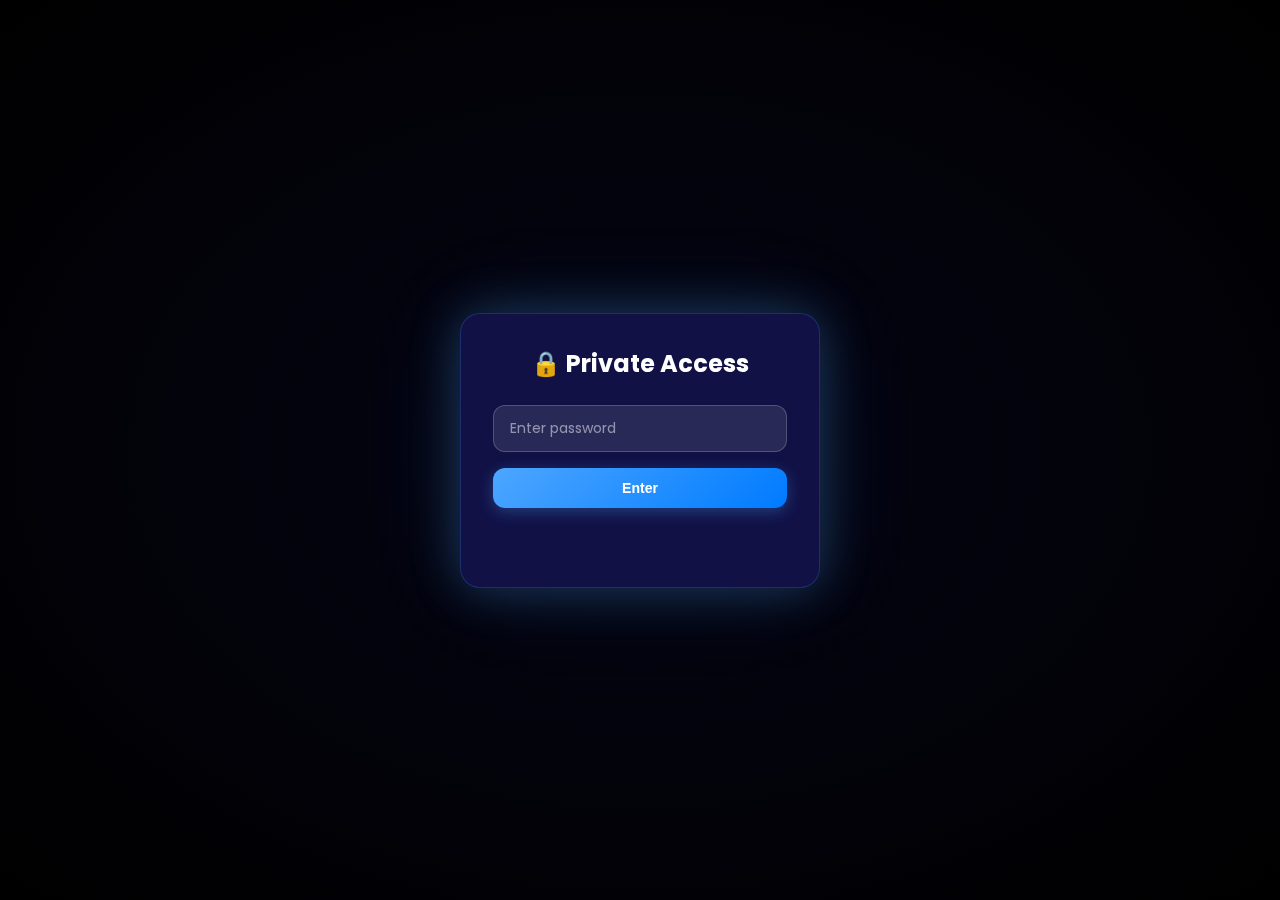
<file: index.html>
<!DOCTYPE html>
<html lang="en">

<head>
  <meta charset="UTF-8">
  <meta name="viewport" content="width=device-width, initial-scale=1, viewport-fit=cover" />
  <title>Knowledge Gate</title>
  <link href="https://fonts.googleapis.com/css2?family=Poppins:wght@300;500;700&display=swap" rel="stylesheet">
  <link rel="stylesheet" href="knowledge-gate.css">
</head>

<body>
  <div id="password-screen" aria-hidden="false">
    <div class="password-box">
      <h2>🔒 Private Access</h2>
      <input type="password" id="password-input" placeholder="Enter password" aria-label="Password"
        autocomplete="current-password" />
      <button id="password-submit" type="button">Enter</button>
      <p id="password-error" role="status" aria-live="polite"></p>
    </div>
  </div>

  <div id="loader-overlay" aria-hidden="false">
    <div class="loader">
      <div class="spinner" aria-hidden="true"></div>
      <div class="loader-text">Initializing Knowledge Gate…</div>
    </div>
  </div>

  <div id="app" aria-hidden="true">
    <!-- Stars & moon -->
    <div class="stars"></div>
    <div class="moon"></div>

    <!-- Toggle container -->
    <div id="toggle-container">
      <span id="mode-label">Anime</span>
      <label class="switch">
        <input type="checkbox" id="toggle-mode">
        <span class="slider round"></span>
      </label>
    </div>

    <!-- Chatbot container -->
    <div id="chatbot-container">
      <div id="chat-header">
        <h1>Knowledge Gate</h1>
        <div class="header-actions" aria-hidden="true">
          <small class="version">v1.0</small>
        </div>
      </div>

      <div id="chatbox">
        <div id="messages" role="log" aria-live="polite"></div>
        <div id="input-area">
          <input type="text" id="user-input" placeholder="Type your message..." aria-label="Message input">
          <button id="send-button" aria-label="Send message">Send</button>
        </div>
      </div>
    </div>
  </div>
  <script src="knowledge-gate.js"></script>
</body>

</html>
</file>
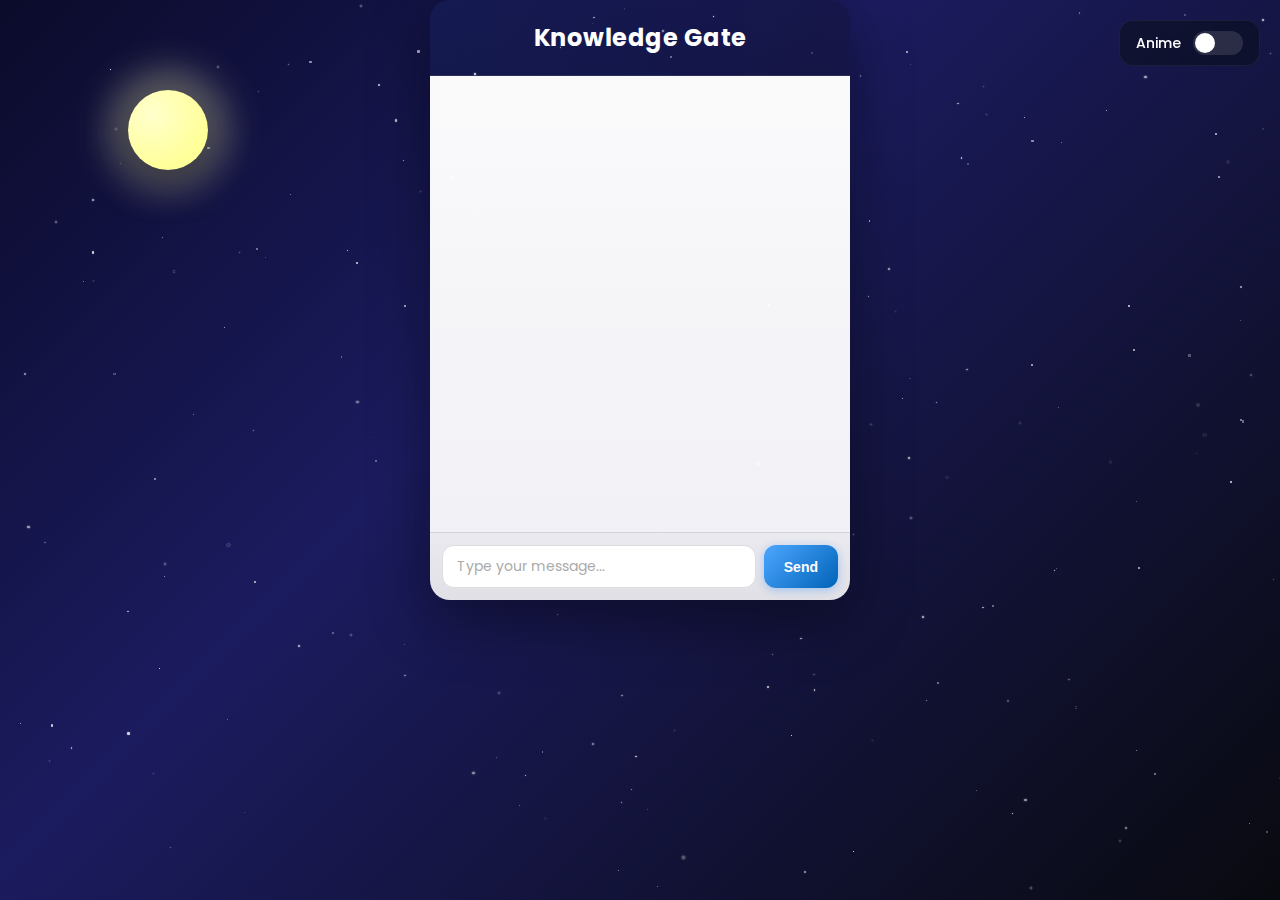
<file: knowledge-gate.html>
<!DOCTYPE html>
<html lang="en">

<head>
  <meta charset="UTF-8">
  <meta name="viewport" content="width=device-width, initial-scale=1.0">
  <title>Knowledge Gate</title>
  <link href="https://fonts.googleapis.com/css2?family=Poppins:wght@300;500;700&display=swap" rel="stylesheet">
  <link rel="stylesheet" href="knowledge-gate.css">
</head>

<body>
  <!-- Stars & moon -->
  <div class="stars"></div>
  <div class="moon"></div>

  <!-- Toggle container -->
  <div id="toggle-container">
    <span id="mode-label">Anime</span>
    <label class="switch">
      <input type="checkbox" id="toggle-mode">
      <span class="slider round"></span>
    </label>
  </div>

  <!-- Chatbot container -->
  <div id="chatbot-container">
    <div id="chat-header">
      <h1>Knowledge Gate</h1>
    </div>

    <div id="chatbox">
      <div id="messages"></div>
      <div id="input-area">
        <input type="text" id="user-input" placeholder="Type your message...">
        <button id="send-button">Send</button>
      </div>
    </div>
  </div>

  <script src="knowledge-gate.js"></script>
</body>

</html>
</file>
<file: knowledge-gate.css>
/**
 * ============================================================================
 * KNOWLEDGE GATE - Professional Chatbot Stylesheet
 * ============================================================================
 * Modern, responsive design with dual theme support (Anime/Movie modes)
 */

/* ============================================================================
   RESET & BASE STYLES
   ============================================================================ */
* {
  box-sizing: border-box;
}

html,
body {
  margin: 0;
  padding: 0;
  min-height: 100svh;
}

body {
  --bg-1: #0b0b2b;
  --bg-2: #1b1b5f;
  --accent: #4da6ff;
  --muted: #a8b0c4;
  font-family: 'Poppins', -apple-system, BlinkMacSystemFont, 'Segoe UI', sans-serif;
  overflow-x: hidden;
  overflow-y: auto;
  -webkit-overflow-scrolling: touch;
  background: linear-gradient(135deg, var(--bg-1) 0%, var(--bg-2) 40%, #090a0f 100%);
  color: #e6eef8;
  transition: background 0.3s ease, color 0.2s ease;
}

/* ============================================================================
   APP CONTAINER
   ============================================================================ */
#app[aria-hidden="true"] {
  display: none;
}

#app {
  min-height: 100svh;
  width: 100%;
  position: relative;
  overflow-x: hidden;
  overflow-y: visible;
  display: flex;
  justify-content: center;
  align-items: center;
  gap: 20px;
}

/* ============================================================================
   BACKGROUND EFFECTS
   ============================================================================ */
.stars {
  position: fixed;
  inset: 0;
  pointer-events: none;
  z-index: 0;
  opacity: 0.85;
  animation: twinkle 7s infinite alternate;
  pointer-events: none;
}

@keyframes twinkle {
  0% {
    opacity: 0.3;
  }

  100% {
    opacity: 1;
  }
}

.moon {
  position: fixed;
  top: 10%;
  left: 10%;
  width: 80px;
  height: 80px;
  border-radius: 50%;
  background: radial-gradient(circle at 30% 30%, #ffffcc, #ffff99 70%);
  box-shadow: 0 8px 40px rgba(0, 0, 0, 0.6), 0 0 40px 15px rgba(255, 255, 200, 0.45);
  pointer-events: none;
  z-index: 1;
  transition: all 0.3s ease;
}

body.movie-mode .moon {
  background: radial-gradient(circle at 30% 30%, #ffcccc, #aa0000 70%);
  box-shadow: 0 0 40px 15px rgba(255, 100, 100, 0.5);
}

/* ============================================================================
   TOGGLE SWITCH
   ============================================================================ */
#toggle-container {
  position: fixed;
  top: 20px;
  right: 20px;
  z-index: 100;
  background: rgba(10, 15, 30, 0.6);
  padding: 10px 16px;
  border-radius: 14px;
  display: flex;
  align-items: center;
  gap: 12px;
  color: white;
  font-weight: 500;
  font-size: 14px;
  backdrop-filter: blur(10px);
  border: 1px solid rgba(255, 255, 255, 0.06);
  transition: all 0.3s ease;
}

#toggle-container:hover {
  background: rgba(0, 0, 0, 0.8);
  border-color: rgba(255, 255, 255, 0.2);
}

.switch {
  position: relative;
  display: inline-block;
  width: 50px;
  height: 24px;
}

.switch input {
  opacity: 0;
  width: 0;
  height: 0;
}

.slider {
  position: absolute;
  cursor: pointer;
  top: 0;
  left: 0;
  right: 0;
  bottom: 0;
  background-color: rgba(255, 255, 255, 0.12);
  transition: 0.3s ease;
  border-radius: 24px;
}

.slider:before {
  position: absolute;
  content: "";
  height: 20px;
  width: 20px;
  left: 2px;
  bottom: 2px;
  background-color: white;
  transition: 0.3s ease;
  border-radius: 50%;
}

input:checked+.slider {
  background-color: var(--accent);
}

input:checked+.slider:before {
  transform: translateX(26px);
}

/* ============================================================================
   CHATBOT CONTAINER
   ============================================================================ */
#chatbot-container {
  width: 420px;
  max-width: 90%;
  height: 600px;
  max-height: 80vh;
  border-radius: 20px;
  overflow: hidden;
  display: flex;
  flex-direction: column;
  background: linear-gradient(180deg, rgba(17, 17, 70, 0.98), rgba(11, 11, 40, 0.98));
  z-index: 5;
  box-shadow: 0 20px 60px rgba(0, 0, 0, 0.4);
  transition: all 0.3s ease;
}

body.movie-mode #chatbot-container {
  background: #661111;
}

@media (min-width: 769px) {
  #chatbot-container {
    margin: 0 auto;
    animation: float 6s ease-in-out infinite;
  }
}

#chat-header {
  padding: 20px 16px;
  text-align: center;
  color: white;
  background: linear-gradient(90deg, rgba(77, 166, 255, 0.06), rgba(255, 255, 255, 0.02));
  border-bottom: 1px solid rgba(255, 255, 255, 0.1);
}

#chat-header h1 {
  margin: 0;
  font-size: 24px;
  font-weight: 700;
  letter-spacing: 0.5px;
}

#chatbox {
  display: flex;
  flex-direction: column;
  flex: 1;
  overflow: hidden;
}

#messages {
  flex: 1;
  padding: 16px;
  background: linear-gradient(180deg, rgba(255, 255, 255, 0.98), rgba(245, 245, 250, 0.98));
  overflow-y: auto;
  -webkit-overflow-scrolling: touch;
  scroll-behavior: smooth;
}

#messages::-webkit-scrollbar {
  width: 6px;
}

#messages::-webkit-scrollbar-track {
  background: rgba(0, 0, 0, 0.05);
  border-radius: 10px;
}

#messages::-webkit-scrollbar-thumb {
  background: rgba(0, 0, 0, 0.2);
  border-radius: 10px;
}

#messages::-webkit-scrollbar-thumb:hover {
  background: rgba(0, 0, 0, 0.3);
}

/* ============================================================================
   INPUT AREA
   ============================================================================ */
#input-area {
  display: flex;
  padding: 12px;
  background: linear-gradient(180deg, rgba(245, 245, 250, 0.95), rgba(235, 235, 240, 0.95));
  border-top: 1px solid rgba(0, 0, 0, 0.06);
  gap: 8px;
}

#user-input {
  flex: 1;
  font-size: 14px;
  padding: 10px 14px;
  border-radius: 12px;
  border: 1px solid #ddd;
  font-family: 'Poppins', sans-serif;
  transition: all 0.2s ease;
  outline: none;
}

#user-input:focus {
  border-color: #007bff;
  box-shadow: 0 0 8px rgba(0, 123, 255, 0.2);
  background: white;
}

#user-input::placeholder {
  color: #aaa;
}

#send-button {
  padding: 10px 20px;
  border-radius: 12px;
  border: none;
  background: linear-gradient(135deg, var(--accent) 0%, #0063b8 100%);
  color: white;
  cursor: pointer;
  font-weight: 600;
  font-size: 14px;
  transition: all 0.2s ease;
  box-shadow: 0 2px 8px rgba(0, 123, 255, 0.3);
}

#send-button:hover {
  transform: translateY(-2px);
  box-shadow: 0 4px 12px rgba(0, 123, 255, 0.4);
}

#send-button:active {
  transform: translateY(0);
}

/* ============================================================================
   MESSAGE STYLING
   ============================================================================ */
.message {
  max-width: 85%;
  padding: 11px 14px;
  margin: 8px 0;
  border-radius: 16px;
  word-wrap: break-word;
  line-height: 1.4;
  font-size: 14px;
}

.message a {
  text-decoration: none;
  font-weight: 600;
}

.message a:hover {
  text-decoration: underline;
}

.message strong {
  font-weight: 700;
}

.message br {
  display: block;
  content: "";
  margin: 4px 0;
}

body.anime-mode .user {
  background: #2727e4;
  color: white;
  align-self: flex-end;
  border-bottom-right-radius: 4px;
}

body.anime-mode .bot {
  background: #f1f0f0;
  color: #111;
  border-bottom-left-radius: 4px;
}

body.movie-mode .user {
  background: #cc4444;
  color: white;
  align-self: flex-end;
  border-bottom-right-radius: 4px;
}

body.movie-mode .bot {
  background: #ff8888;
  color: #330000;
  border-bottom-left-radius: 4px;
}

/* Loader overlay */
#loader-overlay {
  position: fixed;
  inset: 0;
  display: flex;
  align-items: center;
  justify-content: center;
  background: linear-gradient(180deg, rgba(2, 6, 23, 0.7), rgba(2, 6, 23, 0.85));
  z-index: 9998;
}

.loader {
  display: flex;
  flex-direction: column;
  align-items: center;
  gap: 12px;
  color: var(--muted);
}

.spinner {
  width: 56px;
  height: 56px;
  border-radius: 50%;
  border: 6px solid rgba(255, 255, 255, 0.08);
  border-top-color: var(--accent);
  animation: spin 1s linear infinite;
}

.loader-text {
  font-size: 14px;
  color: var(--muted);
}

@keyframes spin {
  to {
    transform: rotate(360deg);
  }
}

/* ============================================================================
   ANIMATIONS
   ============================================================================ */
@keyframes float {

  0%,
  100% {
    transform: translateY(-20px);
  }

  50% {
    transform: translateY(-28px);
  }
}

@keyframes slideInUp {
  from {
    opacity: 0;
    transform: translateY(10px);
  }

  to {
    opacity: 1;
    transform: translateY(0);
  }
}

/* ============================================================================
   PASSWORD SCREEN
   ============================================================================ */
#password-screen {
  position: fixed;
  inset: 0;
  background: radial-gradient(ellipse at center, #050515 0%, #000 100%);
  display: flex;
  align-items: center;
  justify-content: center;
  z-index: 9999;
  backdrop-filter: blur(2px);
}

.password-box {
  width: 90%;
  max-width: 360px;
  padding: 32px;
  border-radius: 20px;
  background: #111146;
  text-align: center;
  box-shadow: 0 0 50px rgba(77, 166, 255, 0.3), 0 0 100px rgba(77, 166, 255, 0.1);
  border: 1px solid rgba(77, 166, 255, 0.2);
  animation: slideInUp 0.4s ease;
}

.password-box h2 {
  margin: 0 0 24px 0;
  color: white;
  font-size: 24px;
  font-weight: 700;
}

.password-box input {
  width: 100%;
  padding: 12px 16px;
  margin-bottom: 16px;
  border: 1px solid rgba(255, 255, 255, 0.2);
  border-radius: 12px;
  background: rgba(255, 255, 255, 0.1);
  color: white;
  font-family: 'Poppins', sans-serif;
  font-size: 14px;
  transition: all 0.2s ease;
}

.password-box input:focus {
  outline: none;
  border-color: #4da6ff;
  background: rgba(77, 166, 255, 0.1);
  box-shadow: 0 0 12px rgba(77, 166, 255, 0.2);
}

.password-box input::placeholder {
  color: rgba(255, 255, 255, 0.5);
}

.password-box button {
  width: 100%;
  padding: 12px;
  border: none;
  border-radius: 12px;
  background: linear-gradient(135deg, #4da6ff 0%, #007bff 100%);
  color: white;
  font-weight: 700;
  font-size: 14px;
  cursor: pointer;
  transition: all 0.3s ease;
  box-shadow: 0 4px 15px rgba(77, 166, 255, 0.3);
}

.password-box button:hover {
  transform: translateY(-2px);
  box-shadow: 0 6px 20px rgba(77, 166, 255, 0.4);
}

.password-box button:active {
  transform: translateY(0);
}

#password-error {
  margin-top: 16px;
  color: #ff6b6b;
  font-size: 13px;
  font-weight: 600;
  min-height: 18px;
}

/* ============================================================================
   RESPONSIVE DESIGN - MOBILE
   ============================================================================ */
@media (max-width: 768px) {
  #app {
    display: block;
    padding-top: 140px;
    padding-bottom: 20px;
  }

  #chatbot-container {
    width: 95%;
    height: calc(100dvh - 160px);
    margin: 0 auto;
    max-width: none;
    display: flex;
    flex-direction: column;
    overflow: hidden;
    border-radius: 16px;
  }

  #chatbox {
    flex: 1;
    overflow: hidden;
  }

  #messages {
    flex: 1;
    overflow-y: auto;
    -webkit-overflow-scrolling: touch;
    padding: 12px;
  }

  #input-area {
    position: relative;
    padding: 10px;
  }

  #chat-header h1 {
    font-size: 20px;
  }

  .message {
    max-width: 90%;
    font-size: 13px;
    padding: 10px 12px;
  }

  #toggle-container {
    top: 12px;
    right: 12px;
    padding: 10px 14px;
    font-size: 12px;
    gap: 8px;
  }
}

@media (max-width: 480px) {
  #toggle-container {
    top: 10px;
    right: 10px;
    padding: 8px 12px;
  }

  .password-box {
    padding: 24px;
    max-width: 85%;
  }

  .password-box h2 {
    font-size: 20px;
  }
}
</file>
